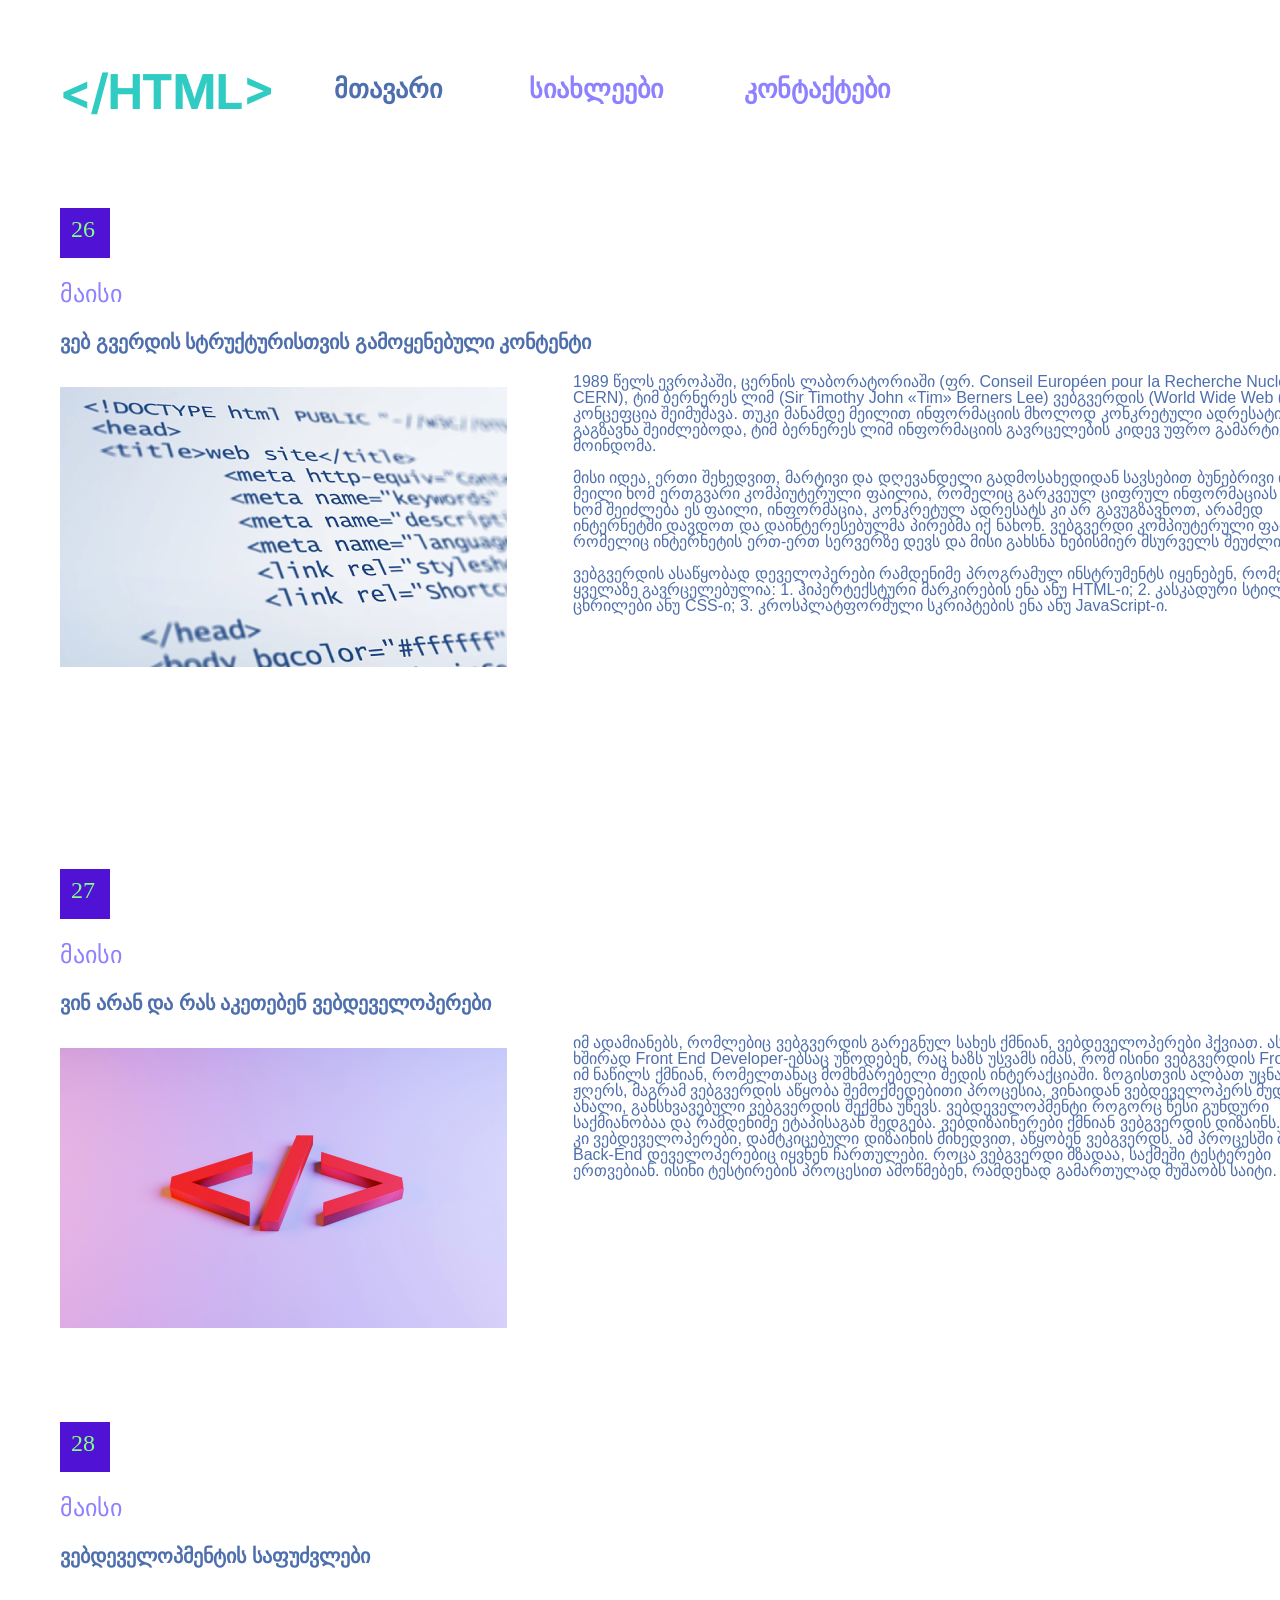
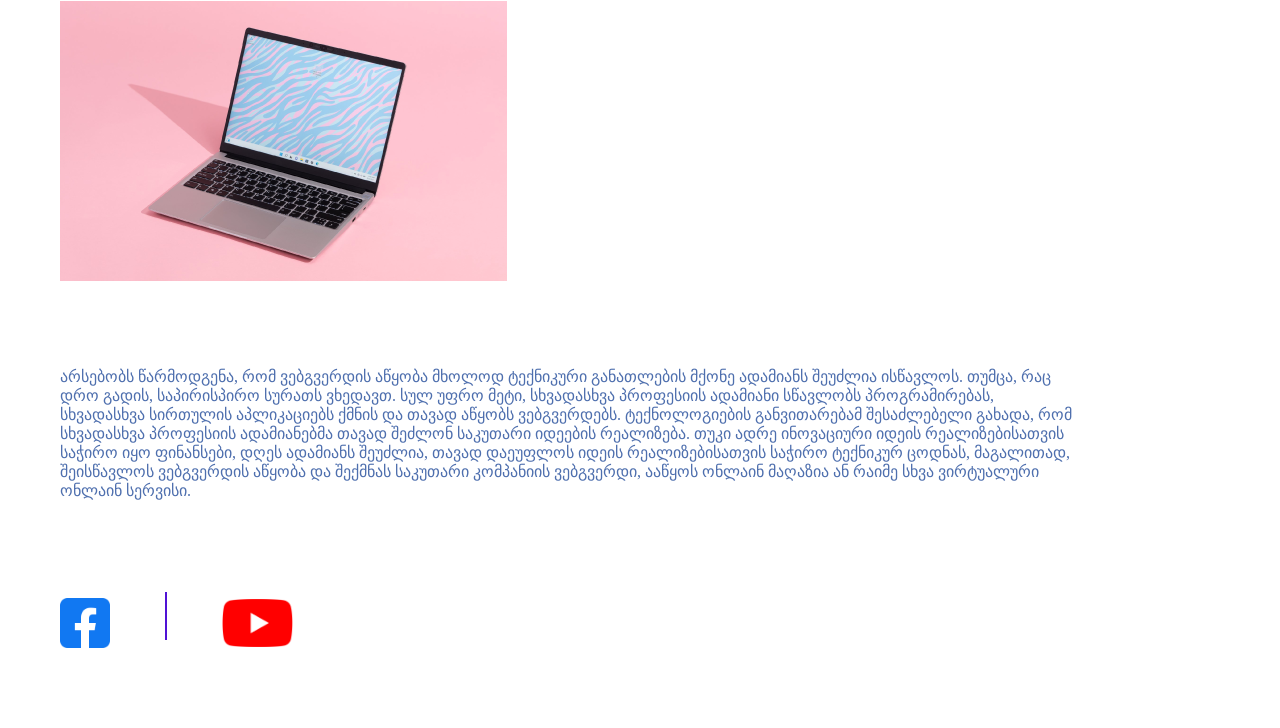
<file: index.html>
<!DOCTYPE html>
<html>
<head>

	<title>მთავარი გვერდი</title>
  <link rel="preconnect" href="https://fonts.googleapis.com">
  <link rel="preconnect" href="https://fonts.gstatic.com" crossorigin>
  <link href="https://fonts.googleapis.com/css2?family=Inter:ital,opsz,wght@0,14..32,100..900;1,14..32,100..900&display=swap" rel="stylesheet">
  <link rel="stylesheet" href="https://cdn.web-fonts.ge/fonts/bpg-nino-mkhedruli/css/bpg-nino-mkhedruli.min.css">
  <link rel="stylesheet" href="//cdn.web-fonts.ge/fonts/bpg-square/css/bpg-square.min.css">
  <link rel="stylesheet" type="text/css" href="./style/style.css">

</head>
<body>

   <nav>
   	<h1 id="title">&lt;/HTML&gt;</h1>
	 <a id="active" href="">მთავარი</a>
	 <a href="./news/index.html">სიახლეები</a>
	 <a id="yep" href="./contacts/index.html">კონტაქტები</a>
   </nav>

   <br>
   <br>
   <article>
     <p class="date">26</p>
     <p class="month">მაისი</p>
     <p class="title">ვებ გვერდის სტრუქტურისთვის გამოყენებული კონტენტი</p>

   <div class="content">
     <img src="./images/pic1.png">
     <p class="text">1989 წელს ევროპაში, ცერნის ლაბორატორიაში (ფრ. Conseil Européen pour la Recherche Nucléaire, CERN), ტიმ ბერნერეს ლიმ (Sir Timothy John «Tim» Berners Lee) ვებგვერდის (World Wide Web (WWW)) კონცეფცია შეიმუშავა. თუკი მანამდე მეილით ინფორმაციის მხოლოდ კონკრეტული ადრესატისთვის გაგზავნა შეიძლებოდა, ტიმ ბერნერეს ლიმ ინფორმაციის გავრცელების კიდევ უფრო გამარტივება მოინდომა.</p>
     <p class="text">მისი იდეა, ერთი შეხედვით, მარტივი და დღევანდელი გადმოსახედიდან სავსებით ბუნებრივი იყო. მეილი ხომ ერთგვარი კომპიუტერული ფაილია, რომელიც გარკვეულ ციფრულ ინფორმაციას მოიცავს. ხომ შეიძლება ეს ფაილი, ინფორმაცია, კონკრეტულ ადრესატს კი არ გავუგზავნოთ, არამედ ინტერნეტში დავდოთ და დაინტერესებულმა პირებმა იქ ნახონ. ვებგვერდი კომპიუტერული ფაილია, რომელიც ინტერნეტის ერთ-ერთ სერვერზე დევს და მისი გახსნა ნებისმიერ მსურველს შეუძლია.</p>
     <p class="text">ვებგვერდის ასაწყობად დეველოპერები რამდენიმე პროგრამულ ინსტრუმენტს იყენებენ, რომელთაგან ყველაზე გავრცელებულია:
     1. ჰიპერტექსტური მარკირების ენა ანუ HTML-ი;
     2. კასკადური სტილების ცხრილები ანუ CSS-ი;
     3. კროსპლატფორმული სკრიპტების ენა ანუ JavaScript-ი.</p>
   </div>

    <br>
    <br>
    <br>
    <br>

     <p id="second" class="date">27</p>
     <p class="month">მაისი</p>
     <p class="title">ვინ არან და რას აკეთებენ ვებდეველოპერები</p>
     

    <div class="content">
   	  <img src="./images/pic2.png">
   	  <p class="text">იმ ადამიანებს, რომლებიც ვებგვერდის გარეგნულ სახეს ქმნიან, ვებდეველოპერები ჰქვიათ. ასევე მათ ხშირად Front End Developer-ებსაც უწოდებენ, რაც ხაზს უსვამს იმას, რომ ისინი ვებგვერდის Front-ს ანუ იმ ნაწილს ქმნიან, რომელთანაც მომხმარებელი შედის ინტერაქციაში. ზოგისთვის ალბათ უცნაურად ჟღერს, მაგრამ ვებგვერდის აწყობა შემოქმედებითი პროცესია, ვინაიდან ვებდეველოპერს მუდამ ახალი, განსხვავებული ვებგვერდის შექმნა უწევს. ვებდეველოპმენტი როგორც წესი გუნდური საქმიანობაა და რამდენიმე ეტაპისაგან შედგება. ვებდიზაინერები ქმნიან ვებგვერდის დიზაინს. შემდეგ კი ვებდეველოპერები, დამტკიცებული დიზაინის მიხედვით, აწყობენ ვებგვერდს. ამ პროცესში შეიძლება Back-End დეველოპერებიც იყვნენ ჩართულები. როცა ვებგვერდი მზადაა, საქმეში ტესტერები ერთვებიან. ისინი ტესტირების პროცესით ამოწმებენ, რამდენად გამართულად მუშაობს საიტი.</p>
    </div>
    
    </article>

    <br>
    <br>
    <br>
    <br>

      <p id="third" class="date">28</p>
      <p class="month">მაისი</p>
      <p class="title">ვებდეველოპმენტის საფუძვლები</p>
    <nav>
      <img src="./images/pic3.png">
    </nav>
      <br>
      <br>
      <br>
    
      <p id="text" >არსებობს წარმოდგენა, რომ ვებგვერდის აწყობა მხოლოდ ტექნიკური განათლების მქონე ადამიანს შეუძლია ისწავლოს. თუმცა, რაც დრო გადის, საპირისპირო სურათს ვხედავთ. სულ უფრო მეტი, სხვადასხვა პროფესიის ადამიანი სწავლობს პროგრამირებას, სხვადასხვა სირთულის აპლიკაციებს ქმნის და თავად აწყობს ვებგვერდებს. ტექნოლოგიების განვითარებამ შესაძლებელი გახადა, რომ სხვადასხვა პროფესიის ადამიანებმა თავად შეძლონ საკუთარი იდეების რეალიზება. თუკი ადრე ინოვაციური იდეის რეალიზებისათვის საჭირო იყო ფინანსები, დღეს ადამიანს შეუძლია, თავად დაეუფლოს იდეის რეალიზებისათვის საჭირო ტექნიკურ ცოდნას, მაგალითად, შეისწავლოს ვებგვერდის აწყობა და შექმნას საკუთარი კომპანიის ვებგვერდი, ააწყოს ონლაინ მაღაზია ან რაიმე სხვა ვირტუალური ონლაინ სერვისი.</p>

      <br>
      <br>
      <br>
     <div id="idk">
      <img id="facebook" src="./images/fb.png">
      <div id="line" ></div>
      <img id="youtube" src="./images/yt.png">
     </div>
     <br>
     <br>
     <br>
     <br>


</body>
</html>
</file>
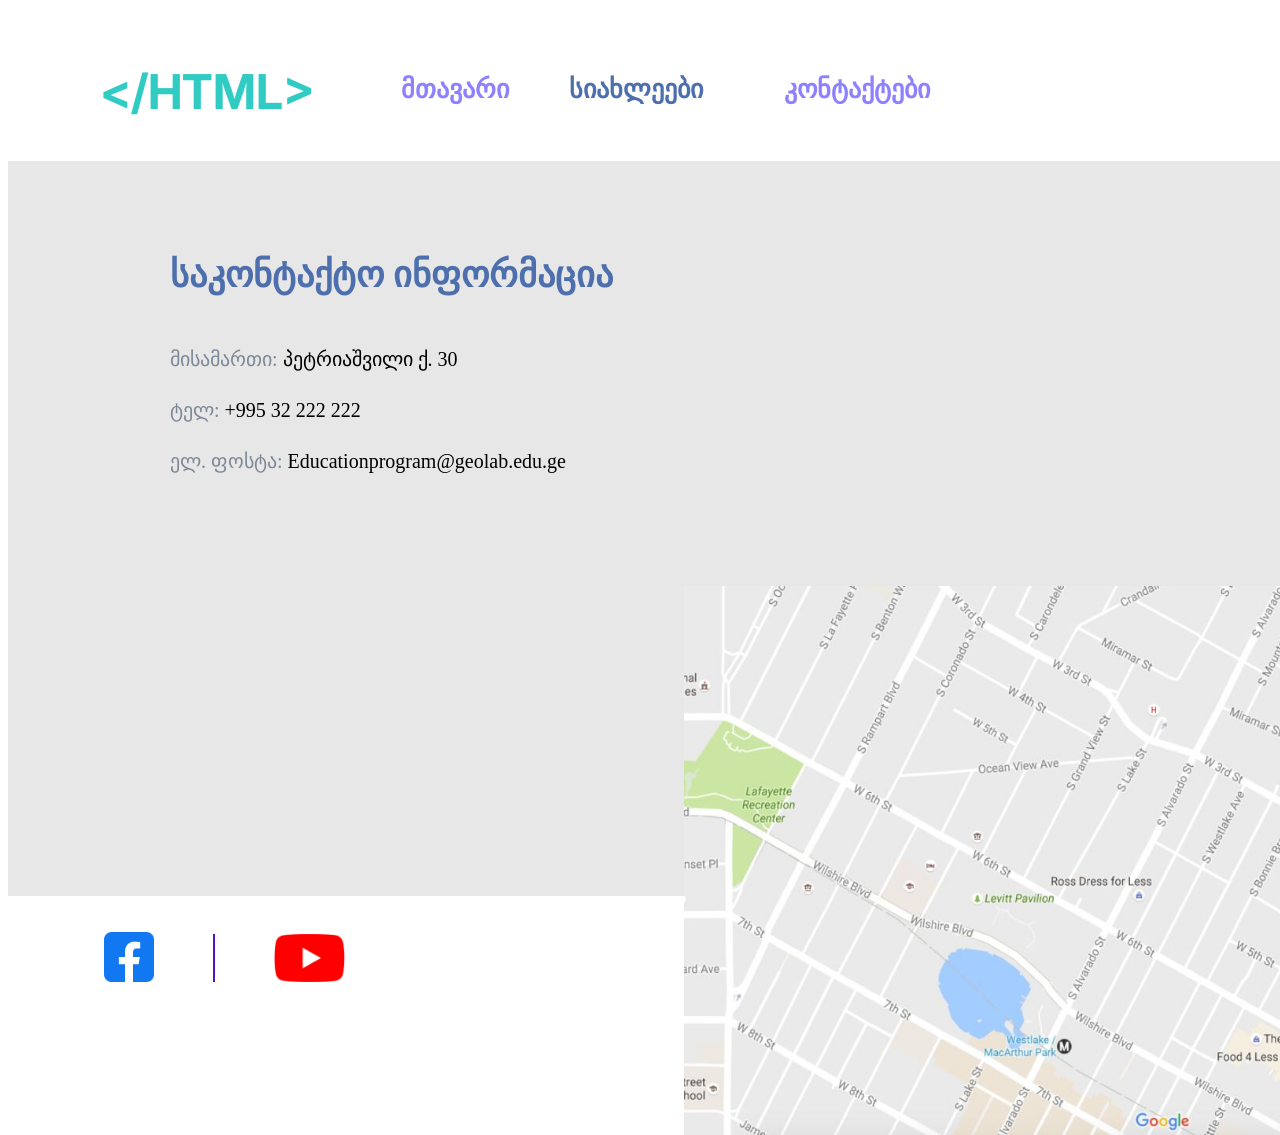
<file: contacts/index.html>
<!DOCTYPE html>
<html>
<head>

	<title>კონტაქტები</title>
   <link rel="preconnect" href="https://fonts.googleapis.com">
   <link rel="preconnect" href="https://fonts.gstatic.com" crossorigin>
   <link href="https://fonts.googleapis.com/css2?family=Inter:ital,opsz,wght@0,14..32,100..900;1,14..32,100..900&display=swap" rel="stylesheet">
	<link rel="stylesheet" type="text/css" href="./styles/style.css">
</head>
<body>

	<nav>
   	<h1 id="title">&lt;/HTML&gt;</h1>
	 <a href="./../index.html">მთავარი</a>
	 <a id="active" href="./../news/index.html">სიახლეები</a>
	 <a id="yep" href="">კონტაქტები</a>
   </nav>

   <div class="parent">
   	<div class="child">

   	  <h1 class="head">საკონტაქტო ინფორმაცია</h1>
   
   	  <p id="address"><span>მისამართი:</span> პეტრიაშვილი ქ. 30</p>
   	  <p id="address"><span>ტელ:</span> +995 32 222 222</p>
   	  <p id="address"><span>ელ. ფოსტა:</span> Educationprogram@geolab.edu.ge</p>

   	  <img id="img" src="./images/pic1.jpg">
      </div>
     <br>
     <br>
     <br>

     <div id="idk">
      <img id="facebook" src="./images/fb.png">
      <div class="line" ></div>
      <img id="youtube" src="./images/yt.png">
     </div>
     <br>
     <br>
     <br>
     <br>


</body>
</html>
</file>
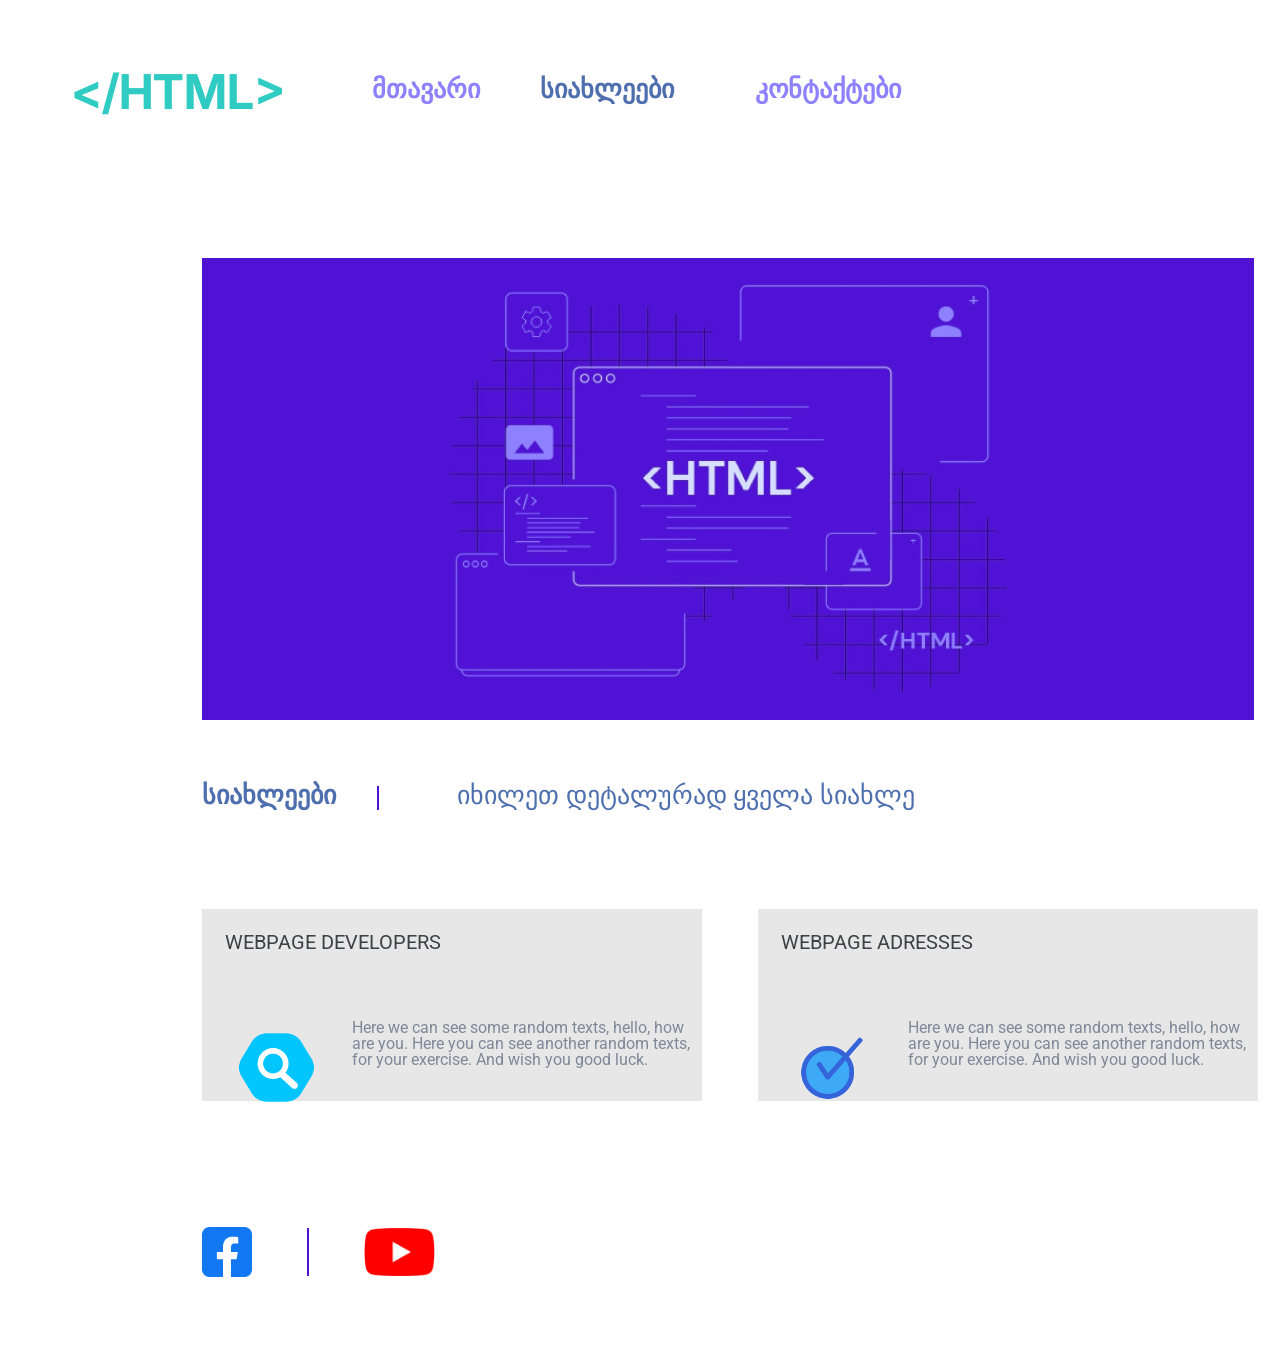
<file: news/index.html>
<!DOCTYPE html>
<html>
<head>

	<title>სიახლეები</title>
  <link rel="preconnect" href="https://fonts.googleapis.com">
  <link rel="preconnect" href="https://fonts.gstatic.com" crossorigin>
  <link href="https://fonts.googleapis.com/css2?family=Inter:ital,opsz,wght@0,14..32,100..900;1,14..32,100..900&display=swap" rel="stylesheet">
  <link href="https://fonts.googleapis.com/css2?family=Roboto:ital,wght@0,100..900;1,100..900&display=swap" rel="stylesheet">
	<link rel="stylesheet" type="text/css" href="./styles/style.css">
</head>
<body>
    
   <nav>
   	<h1 id="title">&lt;/HTML&gt;</h1>
	 <a href="./../index.html">მთავარი</a>
	 <a id="active" href="">სიახლეები</a>
	 <a id="yep" href="./../contacts/index.html">კონტაქტები</a>
   </nav>

     <img id="img" src="./images/pic1.png">
     <br>
      <br>
      <br>

     <div id="idk">
      <p id="news">სიახლეები</p>
      <div id="line" ></div>
     <p id="text">იხილეთ დეტალურად ყველა სიახლე</p>
     </div>
      
      <br>
      <br>
      <br>
      <br>

      <div class="parent">
      	 <div class="child first">
      	  <h6 id="what">WEBPAGE DEVELOPERS</h6>
      	 <div id="first-text">
          <img class="img" src="./images/pic2.png">
          <p>Here we can see some random texts, hello, how are you. Here you can see another random texts, for your exercise. And wish you good luck.</p>
     </div>
      	</div>
      	 
      	 <div class="child second">
      	  <h6 id="what">WEBPAGE ADRESSES</h6>
      	 <div id="first-text">
      	  <img class="img" src="./images/pic3.png">
      	  <p>Here we can see some random texts, hello, how are you. Here you can see another random texts, for your exercise. And wish you good luck.</p>
      	 </div>
      	 </div>
      </div>

      <br>
      <br>
      <br>
      <br>

           <br>
      <br>
      <br>
     <div id="idk">
      <img id="facebook" src="./images/fb.png">
      <div class="line" ></div>
      <img id="youtube" src="./images/yt.png">
     </div>
     <br>
     <br>
     <br>
     <br>


</body>
</html>
</file>
<file: style/style.css>
#title {
	font-weight: 700;
	font-size: 48px;
	color: rgba(48, 203, 194, 1);
	margin-top: 54px;
	margin-left: 52px;
	font-family: inter;
}

.navigation {
	margin-top: 54px;
	margin-left: 52px;
}



nav {
	display: flex;
}

#active{
    font-weight: 700;
    font-size: 26px;
    color: rgba(78, 111, 174, 1);
    margin-top: 66px;
    margin-left: 60px;
    text-decoration: none;
}

#yep {
	margin-left: 81px;
}

nav {
	display: flex;
}

a {
	text-decoration: none;
	font-weight: 700;
	font-size: 26px;
	color: rgba(141, 129, 255, 1);
	margin-top: 66px;
	margin-left: 87px;
}


.date {
	width: 50px;
	height: 50px;
	margin-left: 52px;
	margin-top: 11px;
	background-color: rgba(80, 18, 213, 1);
	color: rgba(132, 255, 129, 1);
	font-size: 24px;
	padding: 8px 11px;
	box-sizing: border-box;
}

.month {
	font-weight: 400;
	font-size: 24px;
	color: rgba(141, 129, 255, 1);
	margin-top: 18px;
    margin-left: 52px;
    font-family: "BPG Nino Mkhedruli", sans-serif;
    line-height: 100%;
}

.title {
	font-weight: 700;
	font-size: 20px;
	color: rgba(78, 111, 174, 1);
	margin-top: 8px;
	margin-left: 52px;
	font-family: "BPG Square", sans-serif;
}

img {
	float: left;
	margin-left: 52px;
	margin-top: 13px;
}

.text {
	font-size: 16px;
	font-weight: 400;
	color: rgba(78, 111, 174, 1);
	margin-left: 565px;
	width: 778px;
	line-height: 100%;
	letter-spacing: 0%;
	font-family: "BPG Nostalgia", sans-serif;
}

.content {
	margin-top: 13px;
}

#second {
	margin-top: 167px;
}

.pic {
	width: 447px;
	height: 280px;
}

#text {
	font-size: 16px;
	font-weight: 400;
	color: rgba(78, 111, 174, 1);
	margin-top: 32px;
	margin-left: 52px;
	width: 1021px;
	height: 148px;
}

#facebook {
	margin-left: 52px;
	width: 50px;
	height: 50px;
	margin-right:14px;
}

#youtube {
	width: 71px;
	height: 48px;
	margin-left: 14px;
}

#line {
	width: 2px;
	height: 48px;
    background-color: rgba(80, 18, 213, 1);
    display: inline-block;
    margin:0 41px;
}

#idk {
	display: flex; 
	align-items: center;
}

#third {
	margin-top: 155px;
}
</file>
<file: contacts/styles/style.css>
#title {
	font-weight: 700;
	font-size: 48px;
	color: rgba(48, 203, 194, 1);
	margin-top: 54px;
	margin-left: 92px;
	font-family: inter;
}


#active{
    font-weight: 700;
    font-size: 26px;
    color: rgba(78, 111, 174, 1);
    margin-top: 66px;
    margin-left: 60px;
    text-decoration: none;
}

#yep {
	margin-left: 81px;
}

nav {
	display: flex;
}

a {
	text-decoration: none;
	font-weight: 700;
	font-size: 26px;
	color: rgba(141, 129, 255, 1);
	margin-top: 66px;
	margin-left: 87px;
}

.child {
	width: 1660px;
	height: 735px;
	background-color: rgba(231, 231, 231, 1);
	vertical-align: bottom;
	display: inline-block;
}

.head {
	font-weight: 700;
	font-size: 36px;
	color: rgba(78, 111, 174, 1);
	margin-left: 162px;
	margin-top: 93px;
    display: inline-block;

}

#address {
	font-weight: 400;
	font-size: 20px;
	margin-left: 162px;
	margin-top: 27px;
}

span {
	color: rgba(126, 136, 152, 1);
}

#img {
	width: 944px;
	height: 549px;
	margin-left: 676px;
	padding-top: 93px;
	vertical-align: bottom;
}

#youtube {
	width: 71px;
	height: 48px;
	margin-left: 14px;
}

#facebook {
	margin-left: 96px;
	width: 50px;
	height: 50px;
	margin-right:14px;
}

.line {
	width: 2px;
	height: 48px;
    background-color: rgba(80, 18, 213, 1);
    display: inline-block;
    margin:0 41px;
}
</file>
<file: news/styles/style.css>
#title {
	font-weight: 700;
	font-size: 48px;
	color: rgba(48, 203, 194, 1);
	margin-top: 54px;
	margin-left: 63px;
	font-family: inter;
}

#active{
    font-weight: 700;
    font-size: 26px;
    color: rgba(78, 111, 174, 1);
    margin-top: 66px;
    margin-left: 60px;
    text-decoration: none;
}

#yep {
	margin-left: 81px;
}

nav {
	display: flex;
}

a {
	text-decoration: none;
	font-weight: 700;
	font-size: 26px;
	color: rgba(141, 129, 255, 1);
	margin-top: 66px;
	margin-left: 87px;
}

#img {
	width: 1052px;
	height: 462px;
	margin-left: 194px;
	margin-top: 97px;
}

#news {
	font-weight: 700;
	font-size: 26px;
	color: rgba(78, 111, 174, 1);
	margin-left: 194px;
}

#text {
	font-weight: 400;
	font-size: 26px;
	color: rgba(78, 111, 174, 1);
}

#line {
	width: 2px;
	height: 24px;
    background-color: rgba(80, 18, 213, 1);
    display: inline-block;
    margin:0 41px;
}

#idk {
	display: flex;
	align-items: center;
}

.child {
	width: 500px;
	height: 192px;
	background-color: rgba(231, 231, 231, 1);
	display: inline-block;
	vertical-align: bottom;
}

.second {
	margin-left: 52px;
}

.first {
	margin-left: 194px;
}

.img {
	width: 77px;
	height: 77px;
	margin-left: 36px;
	margin-top: 29px;
	margin-bottom: 41px;
}
#what {
    color: rgba(63, 65, 69, 1);
    font-weight: 400;
    font-size: 20px;
    margin-left: 23px;
    margin-top: 21px;
    font-family: Roboto;
}

p {
	font-weight: 400;
	font-size: 16px;
	color: rgba(126, 136, 152, 1);
	margin-left: 37px;
	margin-top: 20px;
}

#first-text {
	display: flex;
	margin-top: 20px;
	font-family: Roboto;
	line-height: 100%;
}

#youtube {
	width: 71px;
	height: 48px;
	margin-left: 14px;
}

#facebook {
	margin-left: 194px;
	width: 50px;
	height: 50px;
	margin-right:14px;
}

.line {
	width: 2px;
	height: 48px;
    background-color: rgba(80, 18, 213, 1);
    display: inline-block;
    margin:0 41px;
}
</file>
